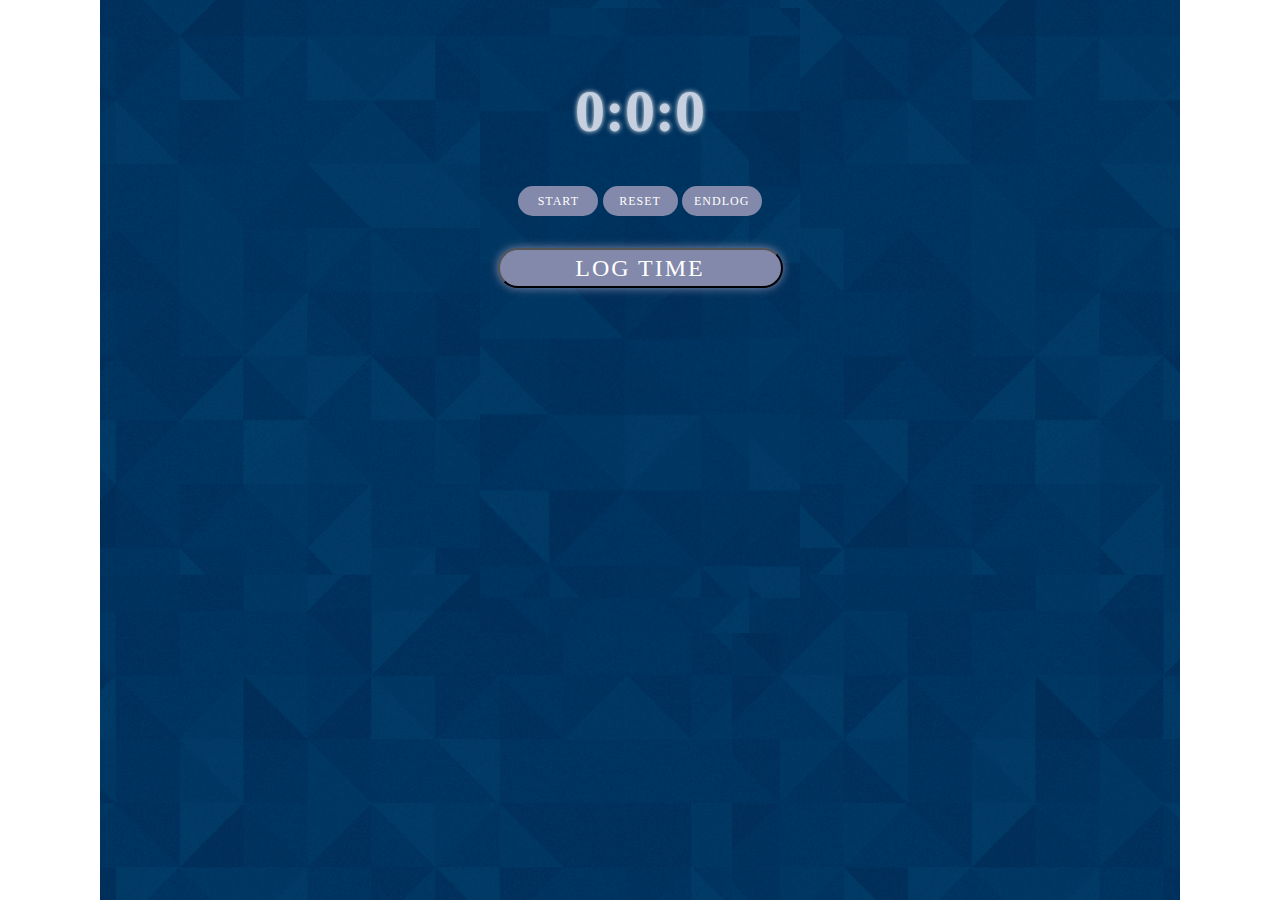
<file: index.html>
<!DOCTYPE html>
<html>
<head>
    <meta charset="UTF-8">
<title>Worklog</title>
    
    <link rel="stylesheet" href="css/style_2.css">
    <link rel="stylesheet" href="css/styleslide.css">
    <!--<link rel="stylesheet" href="css/style.css">-->
</head>
<body>
    <div id="stopwatch">
        <!-- Hidden -->
        <p id="targetTime">Current Target: <span id="targetOutput">1</span> minute(s)</p>
        <h1 id="output">0:0:0</h1>
            <button class="startPause" onclick="startPause()">START</button>
            <button class="reset" onclick="reset()">RESET</button>
            <button class="endlog" onclick="add()">ENDLOG</button>
        <!-- Hidden -->
        <div id="bar-box">
            <div id="bar">
                <div id="progress"></div>
            </div>
        </div>
            <button id="mstBtn" onclick="saveMilestone()">LOG TIME</button>
        <!-- Scroll for the time laps -->
        <div id="scroll">
        <div id="milestones">
    <ol>
      
        
        
    </ol>
            
        </div>  
        </div>
        <p id="demo"></p>
        
    </div>    
<script src="js/clock.js"></script>
<script src="js/index.js"></script>

    
</body>
</html>
</file>
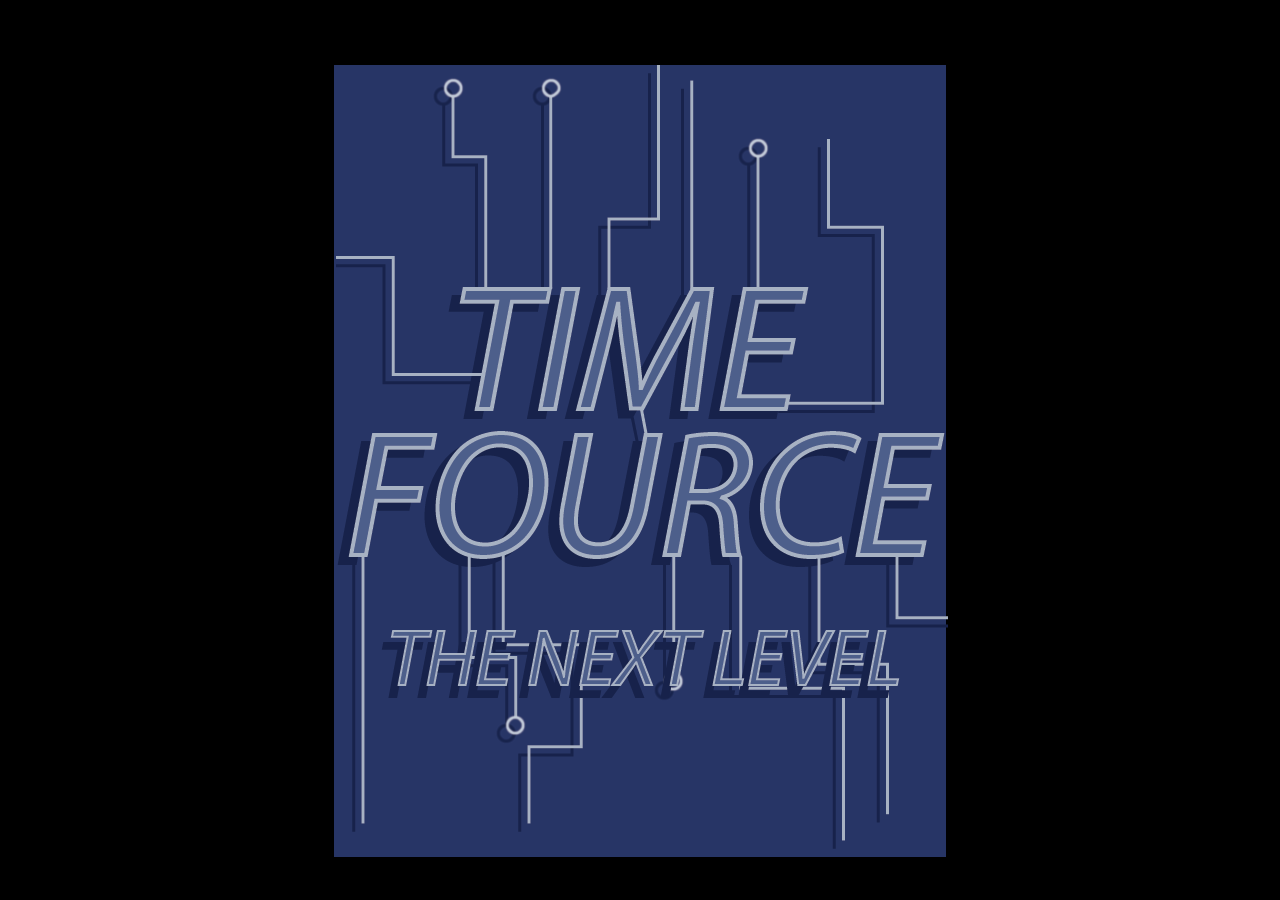
<file: Timer, Patrick Ingebretsen, Jonathan Duong, Rolfe Chappell, Cory Nelson/Ver. 2.1/index.html>
<!DOCTYPE html>
<html>
<head>
    
    <link rel="stylesheet" href="css/styleslide.css">
    <link rel="stylesheet" href="css/style_s.css">
    <meta charset="UTF-8">
<title>Splash</title>

</head>
<body onload="setTimeout()">
    

<div id="stopwatch">


    
</div>
<script src="js/js2.js"></script>
    
</body>
</html>
</file>
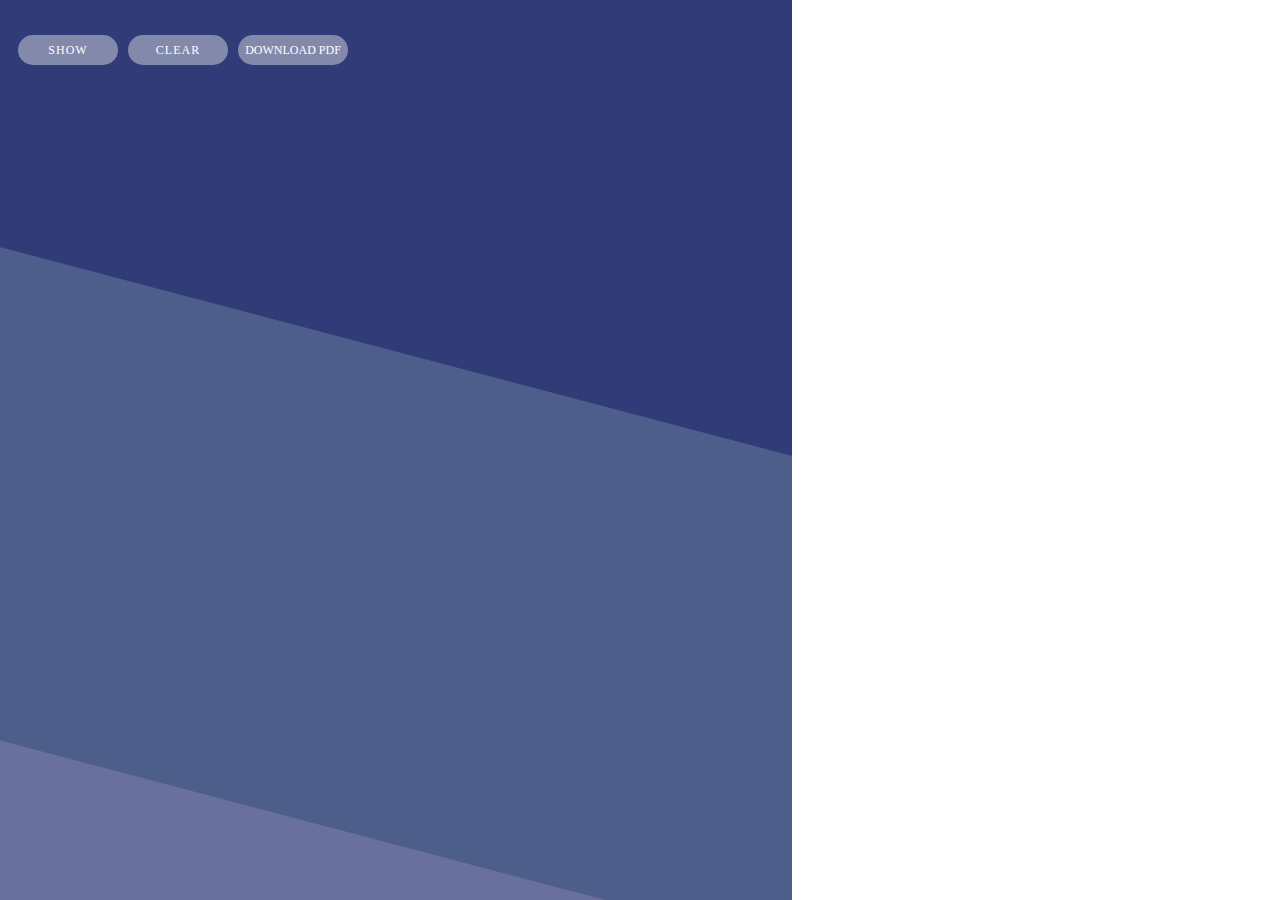
<file: save.html>
<!DOCTYPE html>
<html>
<head>
    <meta charset="UTF-8">
<title>Worklog</title>
    
    
    <link rel="stylesheet" href="css/styleslide.css">
    <link rel="stylesheet" href="css/style.css">
</head>
<body>
    


 
<button class="myFunction" onclick="myFunction()">SHOW</button>
<button class="clearL" onclick="clearL()">CLEAR</button>
<button class="download" onclick="download()">DOWNLOAD PDF</button>
         

       

    
    <p id="demo"></p>

<script src="js/clock.js"></script>
<script src="js/index.js"></script>

    
</body>
</html>
</file>
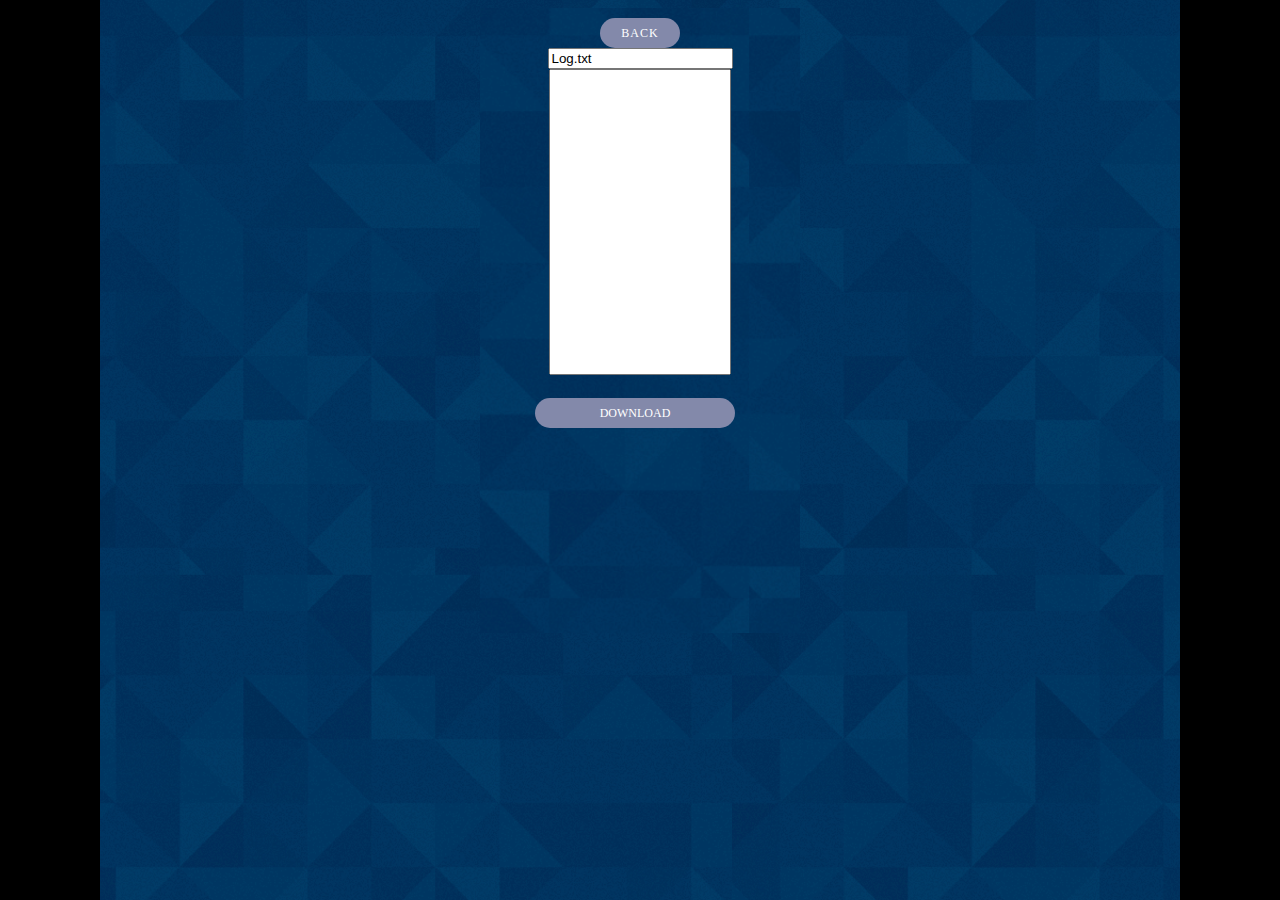
<file: Timer, Patrick Ingebretsen, Jonathan Duong, Rolfe Chappell, Cory Nelson/Ver. 2.1/save.html>
<!DOCTYPE html>
<html>
<head>
    <meta charset="UTF-8">
<title>Log</title>
    
    
    <link rel="stylesheet" href="css/styleslide.css">
    <link rel="stylesheet" href="css/style.css">
</head>
<body onload="myFunction()">
    

<div id="stopwatch">
 
<!--<button class="myFunction" onclick="myFunction()">SHOW</button>-->
<!--<button class="clearL" onclick="clearL()">CLEAR</button>--> 
<button class="back" onclick="goBack1(); goBack2()">BACK</button>
    <br />

         

    
    <form onsubmit="download(this['name'].value, this['text'].value)">
 
        <input type="text" name="name" value="Log.txt" readonly>
  
        <textarea id="demo" name="text" readonly></textarea>
    
    <input class="download" type="submit" value="DOWNLOAD" onclick="setTimeout(clearL, 50)">
        
    </form>
    
    <!--<p id="demo" class="text"></p>-->
</div>
<script src="js/clock.js"></script>
<script src="js/index.js"></script>
<script src="js/js.js"></script>
    
</body>
</html>
</file>
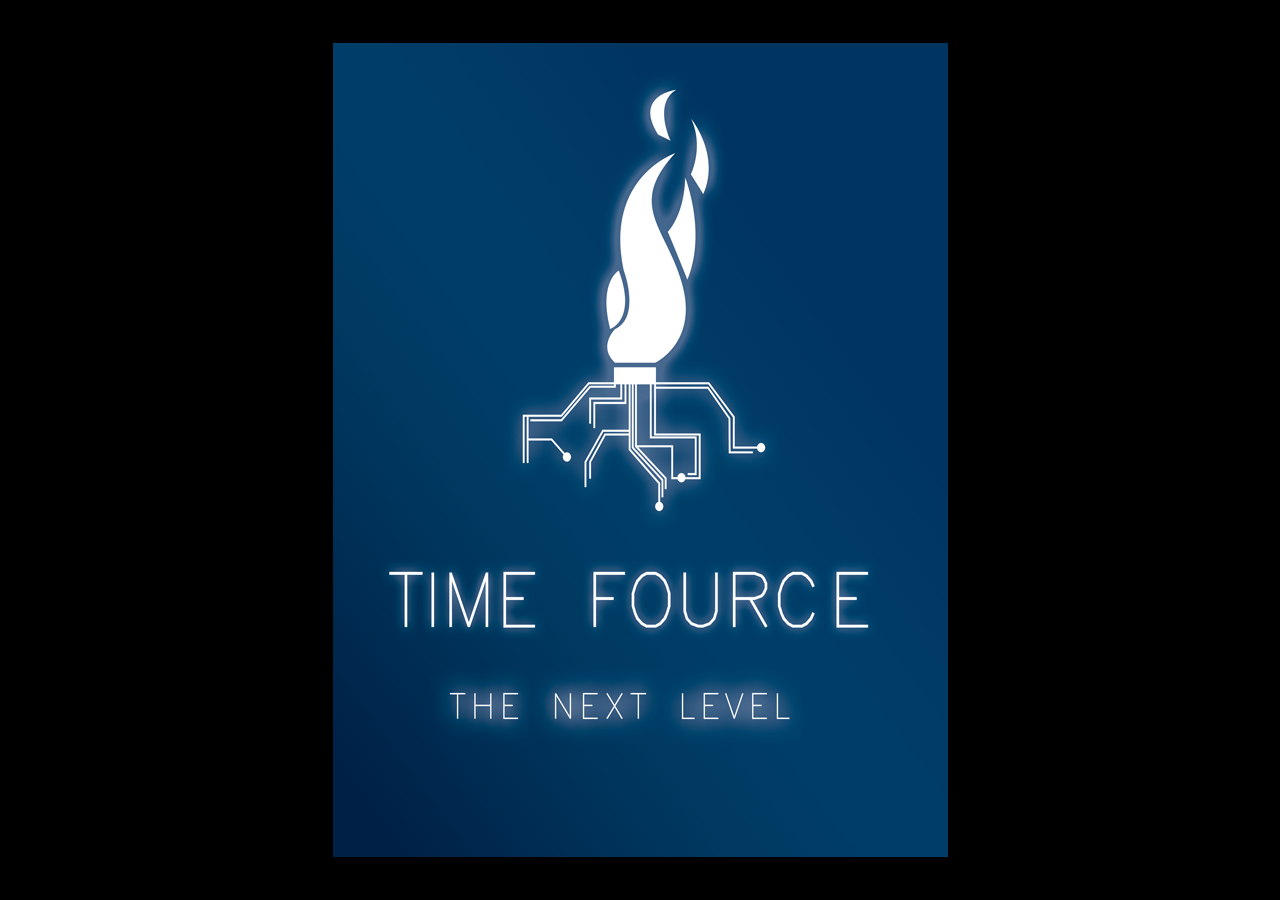
<file: Timer, Patrick Ingebretsen, Jonathan Duong, Rolfe Chappell, Cory Nelson/Ver. 2.1/splash2.html>
<!DOCTYPE html>
<html>
<head>
    
    <link rel="stylesheet" href="css/styleslide.css">
    <link rel="stylesheet" href="css/style_s2.css">
    <meta charset="UTF-8">
<title>Splash</title>

</head>
<body onload="setTimeout()">
    

<div id="stopwatch">


    
</div>
<script src="js/js3.js"></script>
    
</body>
</html>
</file>
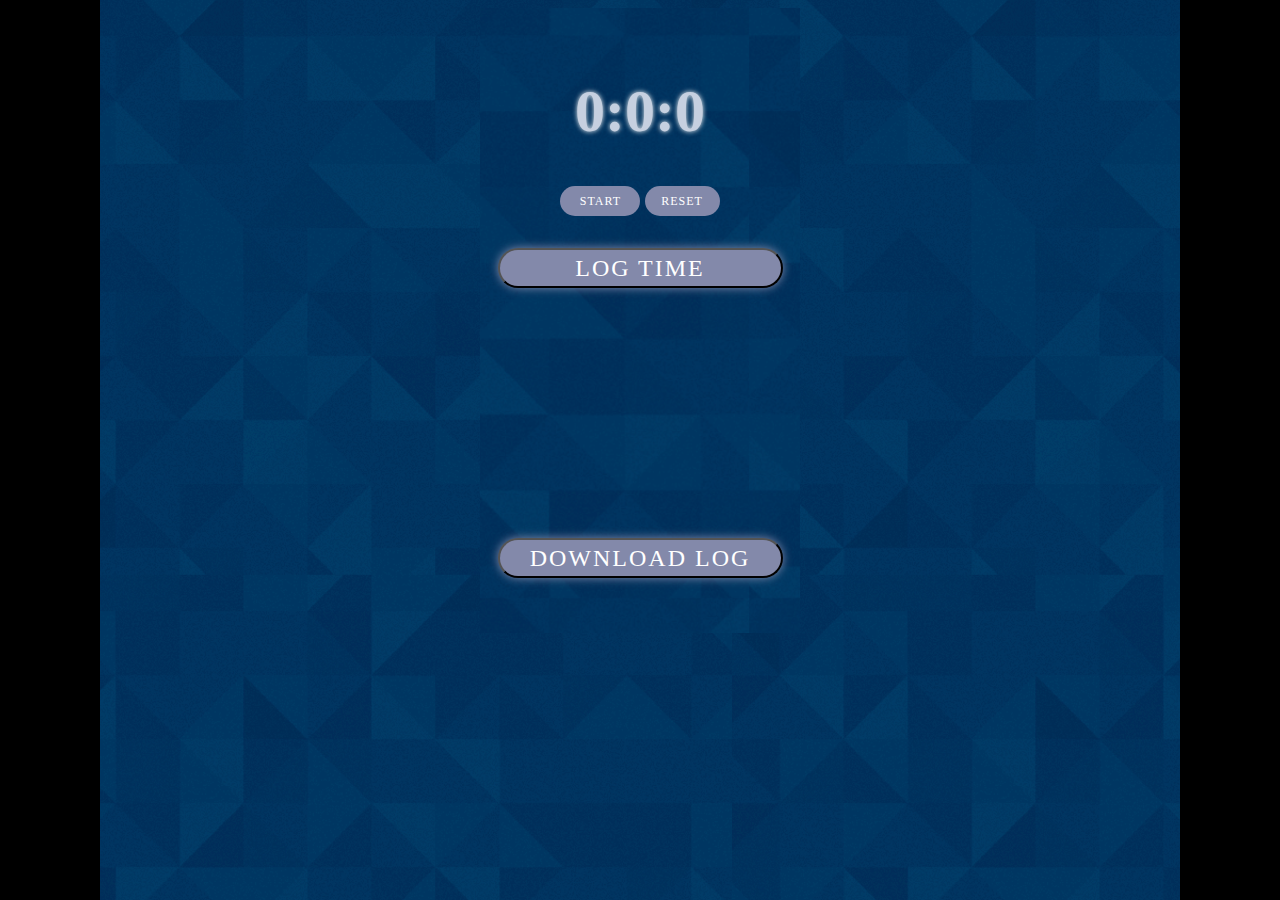
<file: Timer, Patrick Ingebretsen, Jonathan Duong, Rolfe Chappell, Cory Nelson/Ver. 2.1/timer.html>
<!DOCTYPE html>
<html>
<head>
    <meta charset="UTF-8">
<title>Worklog</title>
    
    <link rel="stylesheet" href="css/style_2.css">
    <link rel="stylesheet" href="css/styleslide.css">
    <!--<link rel="stylesheet" href="css/style.css">-->
</head>
<body>
    <div id="stopwatch">
        <!-- Hidden -->
        <p id="targetTime">Current Target: <span id="targetOutput">1</span> minute(s)</p>
        <h1 id="output">0:0:0</h1>
            <button id="startPause" class="startPause" onclick="startPause()">START</button>
            <button class="reset" onclick="reset(); clearL(); cL()">RESET</button>
            <!--<button class="endlog" onclick="add()">ENDLOG</button>-->
        <!-- Hidden -->
        <div id="bar-box">
            <div id="bar">
                <div id="progress"></div>
            </div>
        </div>
            <button id="mstBtn" onclick="saveMilestone(); add()">LOG TIME</button>
        <!-- Scroll for the time laps -->
        <div id="scroll">
        <div id="milestones">
    <ol>
      
        
        
    </ol>
            
        </div>  
        </div>
        <a href="save.html"><button id="mstBtn">DOWNLOAD LOG</button></a>
        <div id="demo"></div>
    </div>    
<script src="js/clock.js"></script>
<script src="js/index.js"></script>

    
</body>
</html>
</file>
<file: css/style_2.css>
body{

    background:url(../bgblue.png) no-repeat center fixed;
    
}

#stopwatch {
   
    background:url(../bgblue.png) no-repeat center fixed;
    background-size: cover;
    background-position: center center;
    padding: 10px;
    width:300px;
    height: 605px;
    text-align: center;
    margin: 0 auto;
    
}
/* Changes the look of time */
h1 {
    color: #c6d0e0;
    font-size: 60px;
    font-family: 'mishmash BRK';
    font-weight: 100px;
    letter-spacing: 0px;
    opacity: 1;
    text-shadow: 0 0 5px white;
    padding: 0px;
}

p {
    display: block;
    margin: 0 auto;
    color: white;
    background-color:;
    width: 80%;
    font-size:8px;
    font-family: 'mishmash BRK', 'mishmash BRK';
    letter-spacing: 1px;
    padding: 5px 0;
    overflow-y:inherit; 
    overflow-x:hidden;
}


#targetTime {
    text-shadow: 2px 2px 5px black;
    opacity: 0.0;
}


.startPause {
    width: 80px;
    height: 30px;
    margin: 0 0px 0px 0px;
    border: none;
    border-radius: 6px;
    color: white;
    letter-spacing: 1px;
    font-family: 'mishmash BRK';
}


.startPause:focus {
    outline:0;
}


.reset {
    width: 75px;
    height: 30px;
    margin: 0px 0px 0px 0px;
    border: none;
    border-radius: 6px;
    color: white;
    letter-spacing: 1px;
    font-family: 'mishmash BRK';
}

.reset:focus {
    outline:0;
    
}

.endlog {
    width:  80px;
    height: 30px;
    margin: 0px 0px 0px 0px;
    border: none;
    border-radius: 6px;
    color: white;
    letter-spacing: 1px;
    font-family: 'mishmash BRK';
    
}

.endlog:focus {
    outline:0;
}

.startPause {
  padding: 0px 0px;
  font-size: 12px;
  text-align: center;
  cursor: pointer;
  outline: none;
  color: #fff;
  background-color: #8389aa;
  border: none;
  border-radius: 15px;
  
}

.startPause:hover {background-color:#8389aa}

.startPause:active {
  background-color:#666e89;
  
  transform: translateY(4px);
}

.reset {
  padding: 0px 0px;
  font-size: 12px;
  text-align: center;
  cursor: pointer;
  outline: none;
  color: #fff;
  background-color: #8389aa;
  border: none;
  border-radius: 15px;
  
}

.buttonA:hover {background-color:#8389aa}

.reset:active {
  background-color:#666e89;
  
  transform: translateY(4px);
}

.endlog {
  padding: 0px 0px;
  font-size: 12px;
  text-align: center;
  cursor: pointer;
  outline: none;
  color: #fff;
  background-color: #8389aa;
  border: none;
  border-radius: 15px;
  


}

.endlog:hover {background-color:#8389aa

}

.endlog:active {
  background-color:#666e89;
  
  transform: translateY(4px);
}
    



#bar {
    width: 60%;
    background-color: rbga(255, 255, 255, 1);
    height: 10px;
    border: 1px solid white;
    margin: 0 auto;
    opacity: 0.0;
  
}

#progress {
    width: 0;
    height: 100%;
    background-color: white;
    box-shadow: 0 0 5px rgb(0, 200, 255), 0 0 10px white;
}

/*logtime button*/
#mstBtn {
    position: relative;
    top: 20px;
    width: 95%;
    height: 40px;
    font-size: 24px;
    color: white;
    letter-spacing: 2px;
    background-color: #8389aa;
    box-shadow: 0 0 10px #8389aa;
    border-radius: 30px;
    font-family: 'mishmash BRK';
    margin-bottom:40px;
}


/*table color*/
#milestones {
    width: 80%;
    background-color:;

    position: relative;
    top: 10px;
}

ol {
    width: 100%;
}

ol li {
    font-size: 23px;
    color: white;
    text-align: left;
    font-family: 'tandysoft';
    letter-spacing: 2px;
    height: 30px;
    width: 100%;
    list-style-type: none;
}

li::after {
    display: block;
    width: 100px;
    height: 5px;
    color: red;
    background-color:#a16796;
}

#scroll{
    
    position:relative;
    overflow-y: inherit;
    overflow-x: hidden;
    margin-top:10px;
    width: 300px; 
    height: 200px;
}

#scroll::-webkit-scrollbar { 
  /* This is the magic bit */
  display: none;
}
</file>
<file: css/styleslide.css>
body{
    
    font-family: 'Roboto', sans-serif;
    font-size:15px;
    -webkit-user-select: none;
    -khtml-user-select: none;
    -moz-user-select: none;
    -ms-user-select: none;
    user-select: none;
    
}

.collapse {
  background-color: rgba(255,255,255,0);

  cursor: pointer;
  color: #fff;
  padding: 10px;
  margin:0px;
  max-height:40px;
  overflow:hidden;
  transition: all 0.4s;
}

.collapse.active {
   background-color: rgba(255,255,255,0.9);
  box-shadow: 0 8px 17px 0 rgba(0, 0, 0, 0.2);
  z-index: 200;
  color:#444;
  max-height:3000px;
  padding:10px 20px;
  margin: 10px -10px;
  transition: all 0.2s,max-height 4.8s;
}
.collapse h2 {
  font-size: 18px;
  line-height: 20px;
  position:relative;
}

.transparent{
  background-color: rgba(255,255,255,0) !important;
  color:#fff !important;
  box-shadow:none !important;
  margin:0px !important;
  padding:10px !important;
}
.collapse h2::after{
  text-align:center;
  position:absolute;
  width:15px;
  height:15px;
  border:1px solid #ccc;
  border-radius:50%;
  font-size:12px;
  line-height:15px;
  opacity:0.5;
  right:0;
  top:0;
}
.collapse:hover h2::after{
  opacity:1
}
</file>
<file: css/style.css>
/*database*/

body {

    background:url(../Background-3.png)fixed no-repeat;

}

/*.add {
    
    width: 80px;
    height: 30px;
    margin: 0 0px 0px 0px;
    border: none;
    border-radius: 6px;
    color: white;
    letter-spacing: 1px;
    font-family: 'mishmash BRK';

    /*button  
      
      padding: 0px 0px;
      font-size: 12px;
      text-align: center;
      cursor: pointer;
      outline: none;
      color: #fff;
      background-color: #8389aa;
      border: none;
      border-radius: 15px;
    
      outline:0;
}
*/

.myFunction 

{
    width: 100px;
    height: 30px;
    margin: 20px 0px 0px 10px;
    border:none;
    border-radius:6px;
    color: white;
    letter-spacing: 1px;
    font-family: 'mishmash BRK';
  
   
     
      padding: 0px 0px;
      font-size: 12px;
      text-align: center;
      cursor: pointer;
      outline: none;
      color: #fff;
      background-color: #8389aa;
      border: none;
      border-radius:15px;
      float:left;
      outline:0;
}


.clearL

{
    width:  100px;
    height: 30px;
    margin: 20px 10px 0px 10px;
    border: none;
    border-radius:6px;
    color: white;
    letter-spacing: 1px;
    font-family: 'mishmash BRK';
    
   
    
  padding: 0px 0px;
  font-size: 12px;
  text-align: center;
  cursor: pointer;
  outline: none;
  color: #fff;
  background-color: #8389aa;
  border: none;
  border-radius: 15px;
  float:left;
  outline:0;
}

.download {
       
    width:  110px;
    height: 30px;
    margin: 20px 10px 0px 0px;
    border: none;
    border-radius:6px;
    color: white;
    letter-spacing: 0px;
    font-family: 'mishmash BRK';
    
   
    
  padding: 0px 0px;
  font-size: 12px;
  text-align: center;
  cursor: pointer;
  outline: none;
  color: #fff;
  background-color: #8389aa;
  border: none;
  border-radius: 15px;
  float:left;
  outline:0;
  
}
</file>
<file: Timer, Patrick Ingebretsen, Jonathan Duong, Rolfe Chappell, Cory Nelson/Ver. 2.1/css/styleslide.css>
body{
    
    font-family: 'Roboto', sans-serif;
    font-size:15px;
    -webkit-user-select: none;
    -khtml-user-select: none;
    -moz-user-select: none;
    -ms-user-select: none;
    user-select: none;
    
}

.collapse {
  background-color: rgba(255,255,255,0);

  cursor: pointer;
  color: #fff;
  padding: 10px;
  margin:0px;
  max-height:40px;
  overflow:hidden;
  transition: all 0.4s;
}

.collapse.active {
   background-color: rgba(255,255,255,0.9);
  box-shadow: 0 8px 17px 0 rgba(0, 0, 0, 0.2);
  z-index: 200;
  color:#444;
  max-height:3000px;
  padding:10px 20px;
  margin: 10px -10px;
  transition: all 0.2s,max-height 4.8s;
}
.collapse h2 {
  font-size: 18px;
  line-height: 20px;
  position:relative;
}

.transparent{
  background-color: rgba(255,255,255,0) !important;
  color:#fff !important;
  box-shadow:none !important;
  margin:0px !important;
  padding:10px !important;
}
.collapse h2::after{
  text-align:center;
  position:absolute;
  width:15px;
  height:15px;
  border:1px solid #ccc;
  border-radius:50%;
  font-size:12px;
  line-height:15px;
  opacity:0.5;
  right:0;
  top:0;
}
.collapse:hover h2::after{
  opacity:1
}
</file>
<file: Timer, Patrick Ingebretsen, Jonathan Duong, Rolfe Chappell, Cory Nelson/Ver. 2.1/css/style_s.css>
/*database*/

body {
    
    background:url(../splash.png) no-repeat center fixed;
    background-color:black;

}
z
#stopwatch {
   
    background:url(../splash.png) no-repeat center fixed;
    background-size: cover;
    background-position: center center;
    padding: 10px;
    width:300px;
    height: 605px;
    text-align: center;
    margin: 0 auto;
    
}

.add {
    
    width: 90px;
    height: 30px;
    margin: 60px 0px 20px 0px;
    border: none;
    border-radius: 6px;
    color: white;
    letter-spacing: 1px;
    font-family: 'mishmash BRK';

 
      
      padding: 0px 0px;
      font-size: 16px;
      text-align: center;
      cursor: pointer;
      outline: none;
      color: #fff;
      background-color: #8389aa;
      border: none;
      border-radius: 15px;
    
      outline:0;
}


.myFunction 

{
    width: 90px;
    height: 30px;
    margin: 60px 0px 20px 0px;
    border:none;
    border-radius:6px;
    color: white;
    letter-spacing: 1px;
    font-family: 'mishmash BRK';
  
   
     
      padding: 0px 0px;
      font-size: 16px;
      text-align: center;
      cursor: pointer;
      outline: none;
      color: #fff;
      background-color: #8389aa;
      border: none;
      border-radius:15px;
      float:;
      outline:0;
}


.clearL

{
    width:  90px;
    height: 30px;
    margin: 60px 0px 20px 0px;
    border: none;
    border-radius:6px;
    color: white;
    letter-spacing: 1px;
    font-family: 'mishmash BRK';
    
   
    
  padding: 0px 0px;
  font-size: 16px;
  text-align: center;
  cursor: pointer;
  outline: none;
  color: #fff;
  background-color: #8389aa;
  border: none;
  border-radius: 15px;
  float:;
  outline:0;
}


.back {

 width: 80px;
    height: 30px;
    margin: 0px 0px 0px 0px;
    border:none;
    border-radius:6px;
    color: white;
    letter-spacing: 1px;
    font-family: 'mishmash BRK';
  
   
     
      padding: 0px 0px;
      font-size: 12px;
      text-align: center;
      cursor: pointer;
      outline: none;
      color: #fff;
      background-color: #8389aa;
      border: none;
      border-radius:15px;
      float:;
      outline:0;
}
    .back {
  padding: 0px 0px;
  font-size: 12px;
  text-align: center;
  cursor: pointer;
  outline: none;
  color: #fff;
  background-color: #8389aa;
  border: none;
  border-radius: 15px;
    }




.back:hover {background-color:#8389aa
}


.back:active {
  background-color:#666e89;
  
  transform: translateY(4px);
}

.download {
       
    width:  200px;
    height: 30px;
    margin: 20px 10px 0px 0px;
    border: none;
    border-radius:6px;
    color: white;
    letter-spacing: 0px;
    font-family: 'mishmash BRK';
    
    
   
    
  padding: 0px 0px;
  font-size: 12px;
  text-align: center;
  cursor: pointer;
  outline: none;
  color: #fff;
  background-color: #8389aa;
  border: none;
  border-radius: 15px;
  float:center;
  outline:0;
  
}

.download {
  
  padding: 0px 0px;
  font-size: 12px;
  text-align: center;
  cursor: pointer;
  outline: none;
  color: #fff;
  background-color: #8389aa;
  border: none;
  border-radius: 15px;

  
  


}

.download:hover {background-color:#8389aa

}

.download:active {
  background-color:#666e89;
  
  transform: translateY(4px);
}

.clearL {
  padding: 0px 0px;
  font-size: 12px;
  text-align: center;
  cursor: pointer;
  outline: none;
  color: #fff;
  background-color: #8389aa;
  border: none;
  border-radius: 15px;
  


}

.clearL:hover {background-color:#8389aa

}

.clearL:active {
  background-color:#666e89;
  
  transform: translateY(4px);
}

.myFunction {
  padding: 0px 0px;
  font-size: 12px;
  text-align: center;
  cursor: pointer;
  outline: none;
  color: #fff;
  background-color: #8389aa;
  border: none;
  border-radius: 15px;
  


}

.myFunction:hover {background-color:#8389aa

}

.myFunction:active {
  background-color:#666e89;
  
  transform: translateY(4px);
}

textarea {
    
    height:300px;
    resize:none;
    
}
</file>
<file: Timer, Patrick Ingebretsen, Jonathan Duong, Rolfe Chappell, Cory Nelson/Ver. 2.1/css/style.css>
/*database*/

body {

    text-align: center;
    background:url(../bgblue.png) no-repeat center fixed;
    background-color:black;
    


}

#stopwatch {
   
    background:url(../bgblue.png) no-repeat center fixed;
    background-size: cover;
    background-position: center center;
    padding: 10px;
    width:300px;
    height: 605px;
    text-align: center;
    margin: 0 auto;
    
}

.add {
    
    width: 90px;
    height: 30px;
    margin: 60px 0px 20px 0px;
    border: none;
    border-radius: 6px;
    color: white;
    letter-spacing: 1px;
    font-family: 'mishmash BRK';

 
      
      padding: 0px 0px;
      font-size: 16px;
      text-align: center;
      cursor: pointer;
      outline: none;
      color: #fff;
      background-color: #8389aa;
      border: none;
      border-radius: 15px;
    
      outline:0;
}


.myFunction 

{
    width: 90px;
    height: 30px;
    margin: 60px 0px 20px 0px;
    border:none;
    border-radius:6px;
    color: white;
    letter-spacing: 1px;
    font-family: 'mishmash BRK';
  
   
     
      padding: 0px 0px;
      font-size: 16px;
      text-align: center;
      cursor: pointer;
      outline: none;
      color: #fff;
      background-color: #8389aa;
      border: none;
      border-radius:15px;
      float:;
      outline:0;
}


.clearL

{
    width:  90px;
    height: 30px;
    margin: 60px 0px 20px 0px;
    border: none;
    border-radius:6px;
    color: white;
    letter-spacing: 1px;
    font-family: 'mishmash BRK';
    
   
    
  padding: 0px 0px;
  font-size: 16px;
  text-align: center;
  cursor: pointer;
  outline: none;
  color: #fff;
  background-color: #8389aa;
  border: none;
  border-radius: 15px;
  float:;
  outline:0;
}


.back {

 width: 80px;
    height: 30px;
    margin: 0px 0px 0px 0px;
    border:none;
    border-radius:6px;
    color: white;
    letter-spacing: 1px;
    font-family: 'mishmash BRK';
  
   
     
      padding: 0px 0px;
      font-size: 12px;
      text-align: center;
      cursor: pointer;
      outline: none;
      color: #fff;
      background-color: #8389aa;
      border: none;
      border-radius:15px;
      float:;
      outline:0;
}
    .back {
  padding: 0px 0px;
  font-size: 12px;
  text-align: center;
  cursor: pointer;
  outline: none;
  color: #fff;
  background-color: #8389aa;
  border: none;
  border-radius: 15px;
    }




.back:hover {background-color:#8389aa
}


.back:active {
  background-color:#666e89;
  
  transform: translateY(4px);
}

.download {
       
    width:  200px;
    height: 30px;
    margin: 20px 10px 0px 0px;
    border: none;
    border-radius:6px;
    color: white;
    letter-spacing: 0px;
    font-family: 'mishmash BRK';
    
    
   
    
  padding: 0px 0px;
  font-size: 12px;
  text-align: center;
  cursor: pointer;
  outline: none;
  color: #fff;
  background-color: #8389aa;
  border: none;
  border-radius: 15px;
  float:center;
  outline:0;
  
}

.download {
  
  padding: 0px 0px;
  font-size: 12px;
  text-align: center;
  cursor: pointer;
  outline: none;
  color: #fff;
  background-color: #8389aa;
  border: none;
  border-radius: 15px;

  
  


}

.download:hover {background-color:#8389aa

}

.download:active {
  background-color:#666e89;
  
  transform: translateY(4px);
}

.clearL {
  padding: 0px 0px;
  font-size: 12px;
  text-align: center;
  cursor: pointer;
  outline: none;
  color: #fff;
  background-color: #8389aa;
  border: none;
  border-radius: 15px;
  


}

.clearL:hover {background-color:#8389aa

}

.clearL:active {
  background-color:#666e89;
  
  transform: translateY(4px);
}

.myFunction {
  padding: 0px 0px;
  font-size: 12px;
  text-align: center;
  cursor: pointer;
  outline: none;
  color: #fff;
  background-color: #8389aa;
  border: none;
  border-radius: 15px;
  


}

.myFunction:hover {background-color:#8389aa

}

.myFunction:active {
  background-color:#666e89;
  
  transform: translateY(4px);
}

textarea {
    
    height:300px;
    resize:none;
    
}
</file>
<file: Timer, Patrick Ingebretsen, Jonathan Duong, Rolfe Chappell, Cory Nelson/Ver. 2.1/css/style_s2.css>
/*database*/

body {
    
    background:url(../splash2.png) no-repeat center fixed;
    background-color:black;
   

}

#stopwatch {
   
    
    background-size: cover;
    background-position: center center;
    padding: 10px;
    width:300px;
    height: 605px;
    text-align: center;
    margin: 0 auto;
    
}

.add {
    
    width: 90px;
    height: 30px;
    margin: 60px 0px 20px 0px;
    border: none;
    border-radius: 6px;
    color: white;
    letter-spacing: 1px;
    font-family: 'mishmash BRK';

 
      
      padding: 0px 0px;
      font-size: 16px;
      text-align: center;
      cursor: pointer;
      outline: none;
      color: #fff;
      background-color: #8389aa;
      border: none;
      border-radius: 15px;
    
      outline:0;
}


.myFunction 

{
    width: 90px;
    height: 30px;
    margin: 60px 0px 20px 0px;
    border:none;
    border-radius:6px;
    color: white;
    letter-spacing: 1px;
    font-family: 'mishmash BRK';
  
   
     
      padding: 0px 0px;
      font-size: 16px;
      text-align: center;
      cursor: pointer;
      outline: none;
      color: #fff;
      background-color: #8389aa;
      border: none;
      border-radius:15px;
      float:;
      outline:0;
}


.clearL

{
    width:  90px;
    height: 30px;
    margin: 60px 0px 20px 0px;
    border: none;
    border-radius:6px;
    color: white;
    letter-spacing: 1px;
    font-family: 'mishmash BRK';
    
   
    
  padding: 0px 0px;
  font-size: 16px;
  text-align: center;
  cursor: pointer;
  outline: none;
  color: #fff;
  background-color: #8389aa;
  border: none;
  border-radius: 15px;
  float:;
  outline:0;
}


.back {

 width: 80px;
    height: 30px;
    margin: 0px 0px 0px 0px;
    border:none;
    border-radius:6px;
    color: white;
    letter-spacing: 1px;
    font-family: 'mishmash BRK';
  
   
     
      padding: 0px 0px;
      font-size: 12px;
      text-align: center;
      cursor: pointer;
      outline: none;
      color: #fff;
      background-color: #8389aa;
      border: none;
      border-radius:15px;
      float:;
      outline:0;
}
    .back {
  padding: 0px 0px;
  font-size: 12px;
  text-align: center;
  cursor: pointer;
  outline: none;
  color: #fff;
  background-color: #8389aa;
  border: none;
  border-radius: 15px;
    }




.back:hover {background-color:#8389aa
}


.back:active {
  background-color:#666e89;
  
  transform: translateY(4px);
}

.download {
       
    width:  200px;
    height: 30px;
    margin: 20px 10px 0px 0px;
    border: none;
    border-radius:6px;
    color: white;
    letter-spacing: 0px;
    font-family: 'mishmash BRK';
    
    
   
    
  padding: 0px 0px;
  font-size: 12px;
  text-align: center;
  cursor: pointer;
  outline: none;
  color: #fff;
  background-color: #8389aa;
  border: none;
  border-radius: 15px;
  float:center;
  outline:0;
  
}

.download {
  
  padding: 0px 0px;
  font-size: 12px;
  text-align: center;
  cursor: pointer;
  outline: none;
  color: #fff;
  background-color: #8389aa;
  border: none;
  border-radius: 15px;

  
  


}

.download:hover {background-color:#8389aa

}

.download:active {
  background-color:#666e89;
  
  transform: translateY(4px);
}

.clearL {
  padding: 0px 0px;
  font-size: 12px;
  text-align: center;
  cursor: pointer;
  outline: none;
  color: #fff;
  background-color: #8389aa;
  border: none;
  border-radius: 15px;
  


}

.clearL:hover {background-color:#8389aa

}

.clearL:active {
  background-color:#666e89;
  
  transform: translateY(4px);
}

.myFunction {
  padding: 0px 0px;
  font-size: 12px;
  text-align: center;
  cursor: pointer;
  outline: none;
  color: #fff;
  background-color: #8389aa;
  border: none;
  border-radius: 15px;
  


}

.myFunction:hover {background-color:#8389aa

}

.myFunction:active {
  background-color:#666e89;
  
  transform: translateY(4px);
}

textarea {
    
    height:300px;
    resize:none;
    
}
</file>
<file: Timer, Patrick Ingebretsen, Jonathan Duong, Rolfe Chappell, Cory Nelson/Ver. 2.1/css/style_2.css>
body{

    background:url(../bgblue.png) no-repeat center fixed;
    background-color:black;
    
}

#stopwatch {
   
    background:url(../bgblue.png) no-repeat center fixed;
    background-size: cover;
    background-position: center center;
    padding: 10px;
    width:300px;
    height: 605px;
    text-align: center;
    margin: 0 auto;
    
}
/* Changes the look of time */
h1 {
    color: #c6d0e0;
    font-size: 60px;
    font-family: 'mishmash BRK';
    font-weight: 100px;
    letter-spacing: 0px;
    opacity: 1;
    text-shadow: 0 0 5px white;
    padding: 0px;
}

p {
    display: block;
    margin: 0 auto;
    color: white;
    background-color:;
    width: 80%;
    font-size:8px;
    font-family: 'mishmash BRK', 'mishmash BRK';
    letter-spacing: 1px;
    padding: 5px 0;
    overflow-y:inherit; 
    overflow-x:hidden;
}


#targetTime {
    text-shadow: 2px 2px 5px black;
    opacity: 0.0;
}


.startPause {
    width: 80px;
    height: 30px;
    margin: 0 0px 0px 0px;
    border: none;
    border-radius: 6px;
    color: white;
    letter-spacing: 1px;
    font-family: 'mishmash BRK';
}


.startPause:focus {
    outline:0;
}


.reset {
    width: 75px;
    height: 30px;
    margin: 0px 0px 0px 0px;
    border: none;
    border-radius: 6px;
    color: white;
    letter-spacing: 1px;
    font-family: 'mishmash BRK';
}

.reset:focus {
    outline:0;
    
}

.endlog {
    width:  80px;
    height: 30px;
    margin: 0px 0px 0px 0px;
    border: none;
    border-radius: 6px;
    color: white;
    letter-spacing: 1px;
    font-family: 'mishmash BRK';
    
}

.endlog:focus {
    outline:0;
}

.startPause {
  padding: 0px 0px;
  font-size: 12px;
  text-align: center;
  cursor: pointer;
  outline: none;
  color: #fff;
  background-color: #8389aa;
  border: none;
  border-radius: 15px;
  
}

.startPause:hover {background-color:#8389aa}

.startPause:active {
  background-color:#666e89;
  
  transform: translateY(4px);
}

.reset {
  padding: 0px 0px;
  font-size: 12px;
  text-align: center;
  cursor: pointer;
  outline: none;
  color: #fff;
  background-color: #8389aa;
  border: none;
  border-radius: 15px;
  
}

.buttonA:hover {background-color:#8389aa}

.reset:active {
  background-color:#666e89;
  
  transform: translateY(4px);
}

.endlog {
  padding: 0px 0px;
  font-size: 12px;
  text-align: center;
  cursor: pointer;
  outline: none;
  color: #fff;
  background-color: #8389aa;
  border: none;
  border-radius: 15px;
  


}

.endlog:hover {background-color:#8389aa

}

.endlog:active {
  background-color:#666e89;
  
  transform: translateY(4px);
}
    



#bar {
    width: 60%;
    background-color: rbga(255, 255, 255, 1);
    height: 10px;
    border: 1px solid white;
    margin: 0 auto;
    opacity: 0.0;
  
}

#progress {
    width: 0;
    height: 100%;
    background-color: white;
    box-shadow: 0 0 5px rgb(0, 200, 255), 0 0 10px white;
}

/*logtime button*/
#mstBtn {
    position: relative;
    top: 20px;
    width: 95%;
    height: 40px;
    font-size: 24px;
    color: white;
    letter-spacing: 2px;
    background-color: #8389aa;
    box-shadow: 0 0 10px #8389aa;
    border-radius: 30px;
    font-family: 'mishmash BRK';
    margin-bottom:40px;
}


/*table color*/
#milestones {
    width: 80%;
    background-color:;

    position: relative;
    top: 10px;
}

ol {
    width: 100%;
}

ol li {
    font-size: 23px;
    color: white;
    text-align: left;
    font-family: 'tandysoft';
    letter-spacing: 2px;
    height: 30px;
    width: 100%;
    list-style-type: none;
}

li::after {
    display: block;
    width: 100px;
    height: 5px;
    color: red;
    background-color:#a16796;
}

#scroll{
    
    position:relative;
    overflow-y: inherit;
    overflow-x: hidden;
    margin-top:10px;
    width: 300px; 
    height: 200px;
}

#scroll::-webkit-scrollbar { 
  /* This is the magic bit */
  display: none;
}

#demo{
    
    color:transparent;
    
}
</file>
